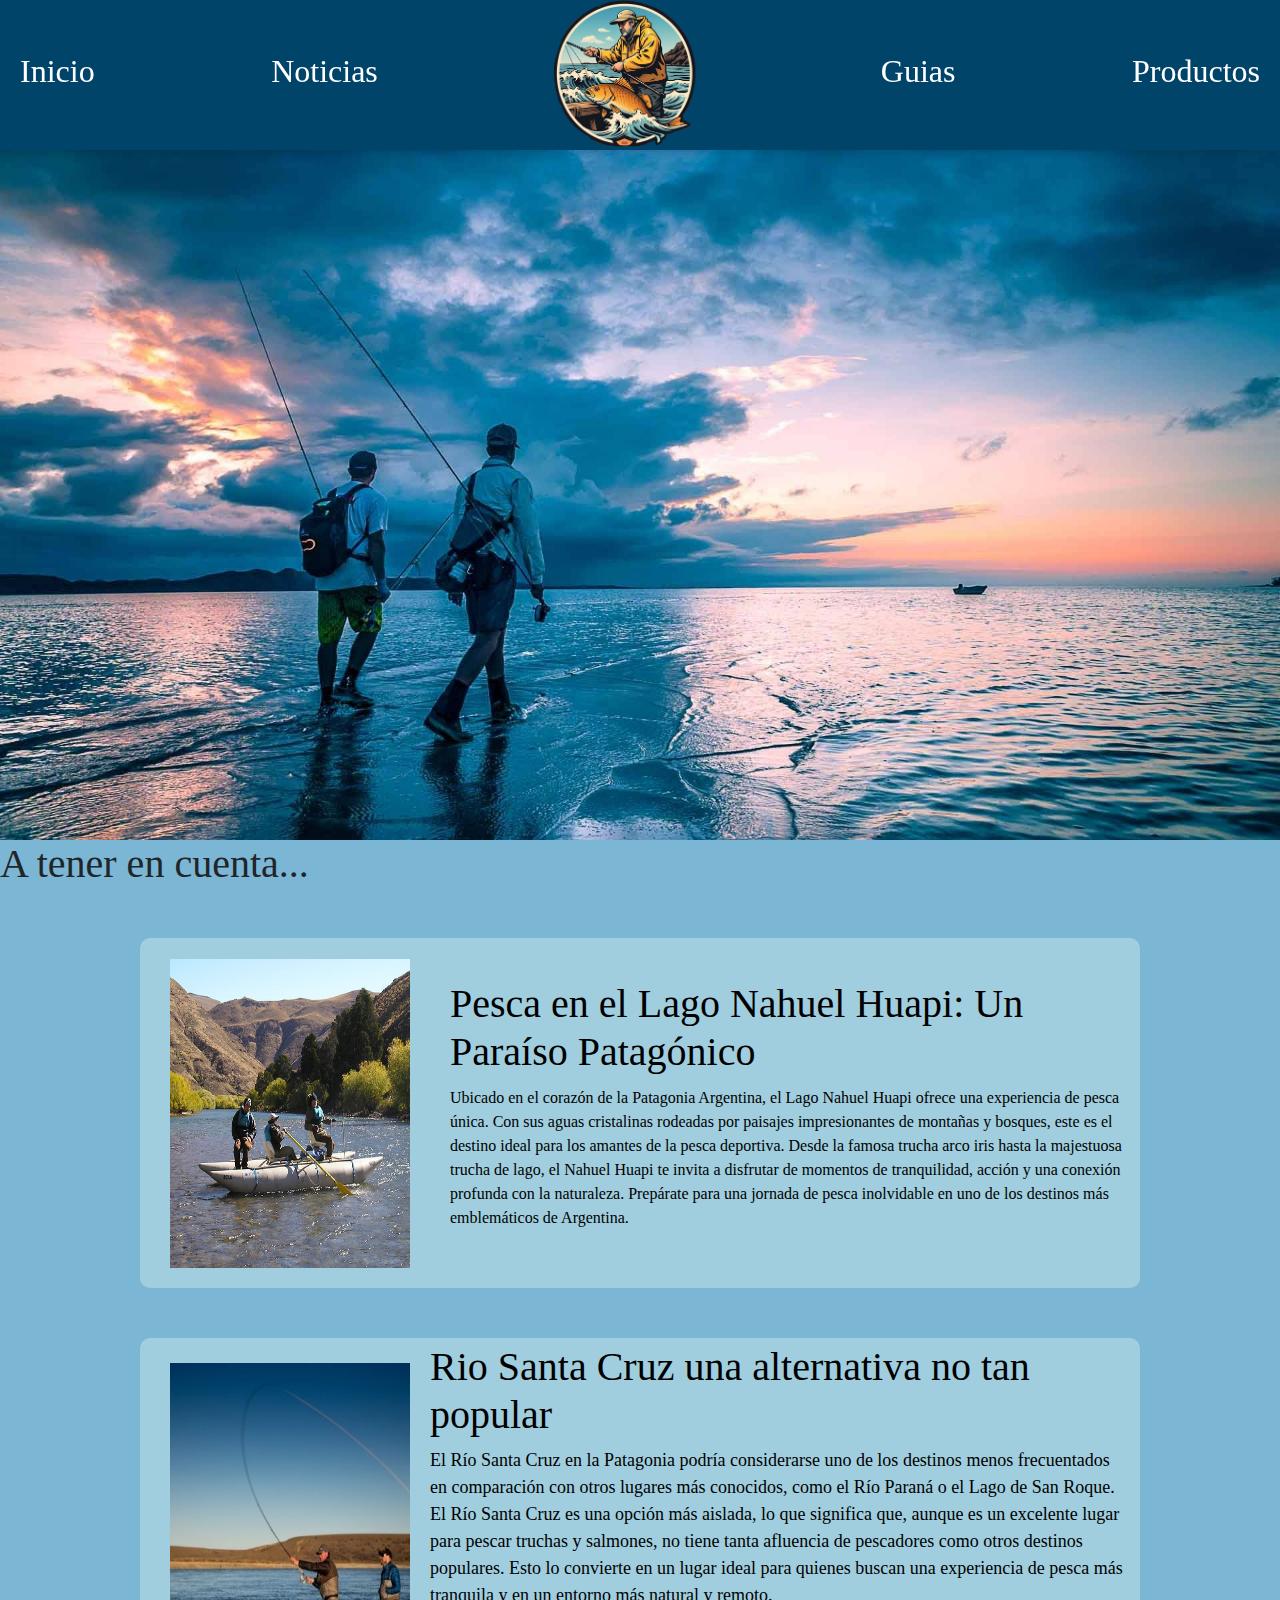
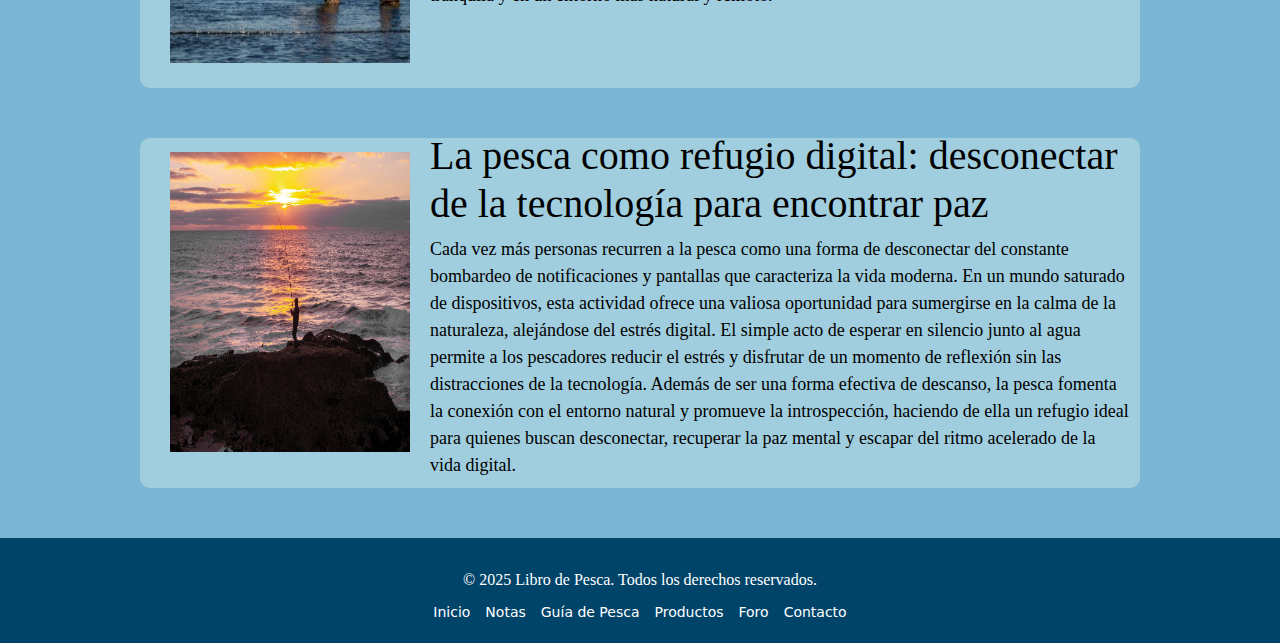
<file: index.html>
<!DOCTYPE html>
<html lang="es">
<head>
    <meta charset="UTF-8">
    <meta name="viewport" content="width=device-width, initial-scale=1.0">
    <title>Libro de pesca</title>
    <link rel="stylesheet" href="./estilos/main.css">
    <link href="https://cdn.jsdelivr.net/npm/bootstrap@5.3.3/dist/css/bootstrap.min.css" rel="stylesheet" integrity="sha384-QWTKZyjpPEjISv5WaRU9OFeRpok6YctnYmDr5pNlyT2bRjXh0JMhjY6hW+ALEwIH" crossorigin="anonymous">
</head>
<body class="body">
    <header class="header">
        <a href=""><h2>Inicio</h2></a>
        <a href=""><h2>Noticias</h2></a>
        <a href=""><img class="img" src="./media/image.png" alt=""></a>
        <a href=""><h2>Guias</h2></a>
        <a href="./paginas/productos.html"><h2>Productos</h2></a>
    </header>
    <section class="imagenini">
           <img src="./media/men-with-fishing-rod-4arnecvq00ldgb91.png" alt="" srcset="">
    </section>
    <h1>A tener en cuenta...</h1>
    <main class="main1">
       <a href=""> 
        <div>
            <img src="./media/pescanahuel.jpg" alt="">
           <div>
            <h1>Pesca en el Lago Nahuel Huapi: Un Paraíso Patagónico</h1>
            <p>Ubicado en el corazón de la Patagonia Argentina, el Lago Nahuel Huapi ofrece una experiencia de pesca única.
                 Con sus aguas cristalinas rodeadas por paisajes impresionantes de montañas y bosques, este es el destino ideal para los amantes de la pesca deportiva.
                  Desde la famosa trucha arco iris hasta la majestuosa trucha de lago, el Nahuel Huapi te invita a disfrutar de momentos de tranquilidad, acción y una conexión profunda con la naturaleza. Prepárate para una jornada de pesca inolvidable en uno de los destinos más emblemáticos de Argentina.</p>
           </div>
        </div>
    </a>
    </main>
    <section class="section1">
        <a href=""> 
            <div>
                <img src="./media/historia2.png" alt="">
               <div>
                <h1>Rio Santa Cruz una alternativa no tan popular</h1>
                <p>El Río Santa Cruz en la Patagonia podría considerarse uno de los destinos menos frecuentados en comparación con otros lugares más conocidos,
                     como el Río Paraná o el Lago de San Roque. El Río Santa Cruz es una opción más aislada, lo que significa que, aunque es un excelente lugar para pescar truchas y salmones,
                     no tiene tanta afluencia de pescadores como otros destinos populares. Esto lo convierte en un lugar ideal para quienes buscan una experiencia de pesca más tranquila y en un entorno más natural y remoto.</p>
               </div>
            </div>
        </a>
    </section>
    <section class="section1">
        <a href="">
            <div>
                <img src="./media/photo-1592834321575-0e32fa9a560d.jpg" alt="">
                <div>
                    <h1>La pesca como refugio digital: desconectar de la tecnología para encontrar paz</h1>
                    <p>Cada vez más personas recurren a la pesca como una forma de desconectar del constante bombardeo de notificaciones y pantallas que caracteriza la vida moderna.
                         En un mundo saturado de dispositivos, esta actividad ofrece una valiosa oportunidad para sumergirse en la calma de la naturaleza, alejándose del estrés digital. El simple acto de esperar en silencio junto al agua permite a los pescadores reducir el estrés y disfrutar de un momento de reflexión sin las distracciones de la tecnología.
                        Además de ser una forma efectiva de descanso, la pesca fomenta la conexión con el entorno natural y promueve la introspección, haciendo de ella un refugio ideal para quienes buscan desconectar, recuperar la paz mental y escapar del ritmo acelerado de la vida digital.
                    </p>
                </div>
            </div>
        </a>
    </section>
    <footer class="footer">
        <div class="footer-content">
            <p>&copy; 2025 Libro de Pesca. Todos los derechos reservados.</p>
            <div class="footer-links">
                <a href="#">Inicio</a>
                <a href="#">Notas</a>
                <a href="#">Guía de Pesca</a>
                <a href="#">Productos</a>
                <a href="#">Foro</a>
                <a href="#">Contacto</a>
            </div>
        </div>
    </footer>
    
<script src="https://cdn.jsdelivr.net/npm/bootstrap@5.3.3/dist/js/bootstrap.bundle.min.js" integrity="sha384-YvpcrYf0tY3lHB60NNkmXc5s9fDVZLESaAA55NDzOxhy9GkcIdslK1eN7N6jIeHz" crossorigin="anonymous"></script>
</body>
</html>
</file>
<file: estilos/main.css>
/* Reset general */
* {
    margin: 0;
    padding: 0;
    box-sizing: border-box;
}

/* Body */
.body {
    background-color: rgb(123, 182, 212);
    padding-top: 120px;
}

/* Estilo del header */
.header {
    display: flex;
    position: fixed;
    top: 0;
    left: 0;
    width: 100%;
    z-index: 1000;
    background-color: rgb(0, 68, 106);
    justify-content: space-between;
    align-items: center;
    padding: 0 20px;
    box-shadow: 0 4px 6px rgba(0, 0, 0, 0.1);
    font-family: 'Times New Roman', Times, serif;
}

.header img {
    width: 150px;
    height: 150px;
}

.header a {
    text-decoration: none;
    color: white;
    font-size: 18px;
    display: inline-block;
    transition: transform 0.2s ease-in-out;
}

.header a:hover {
    transform: scale(1.1);
    color: #f0c040;
}
h1 {
    font-family: 'Times New Roman', Times, serif;
}

/* Imagen inicial */
.imagenini{
    display: flex;
    align-items: center;
    justify-content: center;
}
.imagenini img {
    width: 100%;
    height: 100%;
}

/* Main */
.main1 {
    display: flex;
    justify-content: center;
    align-items: center;
    background-color: rgb(160, 206, 222);
    margin: 50px auto;
    height: 350px;
    max-width: 1000px;
    border-radius: 10px;
    transition: transform 0.3s ease-in-out;
    padding: 10px;
}

.main1 a {
    text-decoration: none;
    color: black;
    font-family: 'Times New Roman', Times, serif;
    font-size: 18px;
    display: flex;
    flex-direction: row;
    width: 100%;
    height: 100%;
}

.main1:hover {
    transform: scale(1.05);
}

.main1 div img {
    padding: 20px;
    width: 280px;
    height: 349px;
}

.main1 div {
    display: flex;
    justify-content: flex-start;
    align-items: center;
}

.main1 div div {
    display: flex;
    flex-direction: column;
    padding-left: 20px;
}

.main1 h1 {
    margin-bottom: 10px;
}

.main1 p {
    font-size: 1rem;
    line-height: 1.5;
}

/* Sección 1 */
.section1 {
    display: flex;
    justify-content: center;
    align-items: center;
    background-color: rgb(160, 206, 222);
    max-width: 1000px;
    margin: 50px auto;
    border-radius: 10px;
    height: 350px;
    transition: transform 0.3s ease-in-out;
    padding: 10px;
}

.section1:hover {
    transform: scale(1.05);
}

.section1 a {
    text-decoration: none;
    color: black;
    font-size: 18px;
    font-family: 'Times New Roman', Times, serif;
}

.section1 div img {
    width: 280px;
    height: 340px;
    padding: 20px;
}

.section1 div {
    display: flex;
    justify-content: flex-start;
}

.section1 div div {
    display: flex;
    flex-direction: column;
}

/* Footer */
.footer {
    background-color: rgb(0, 68, 106);
    color: white;
    padding: 20px 0;
    text-align: center;
    position: relative;
    bottom: 0;
    width: 100%;
}

.footer-content {
    max-width: 1200px;
    margin: 0 auto;
    padding: 0 20px;
}

.footer p {
    margin: 10px 0;
    font-size: 16px;
    font-family: 'Times New Roman', Times, serif;
}

.footer-links {
    display: flex;
    justify-content: center;
    gap: 15px;
    margin-top: 10px;
}

.footer-links a {
    text-decoration: none;
    color: white;
    font-size: 14px;
    transition: color 0.3s ease;
}

.footer-links a:hover {
    color: #f0c040;
}
</file>
